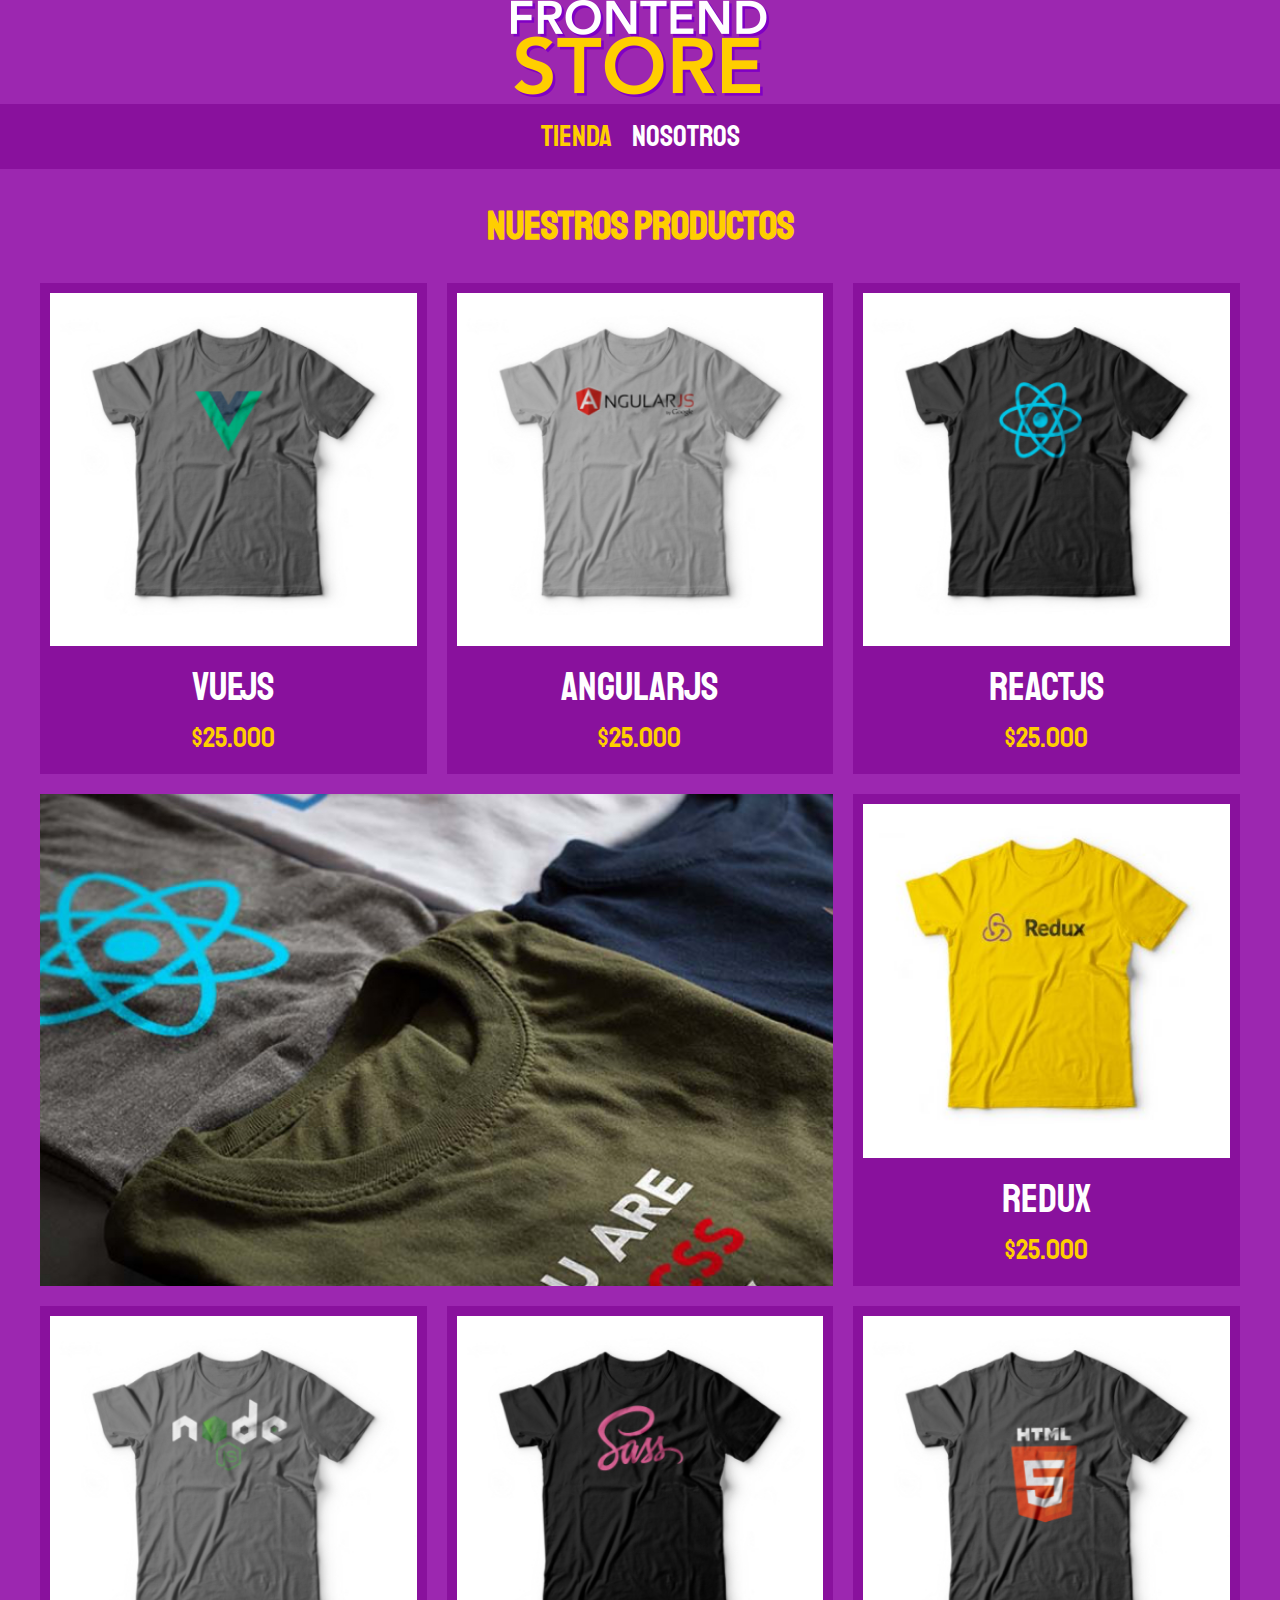
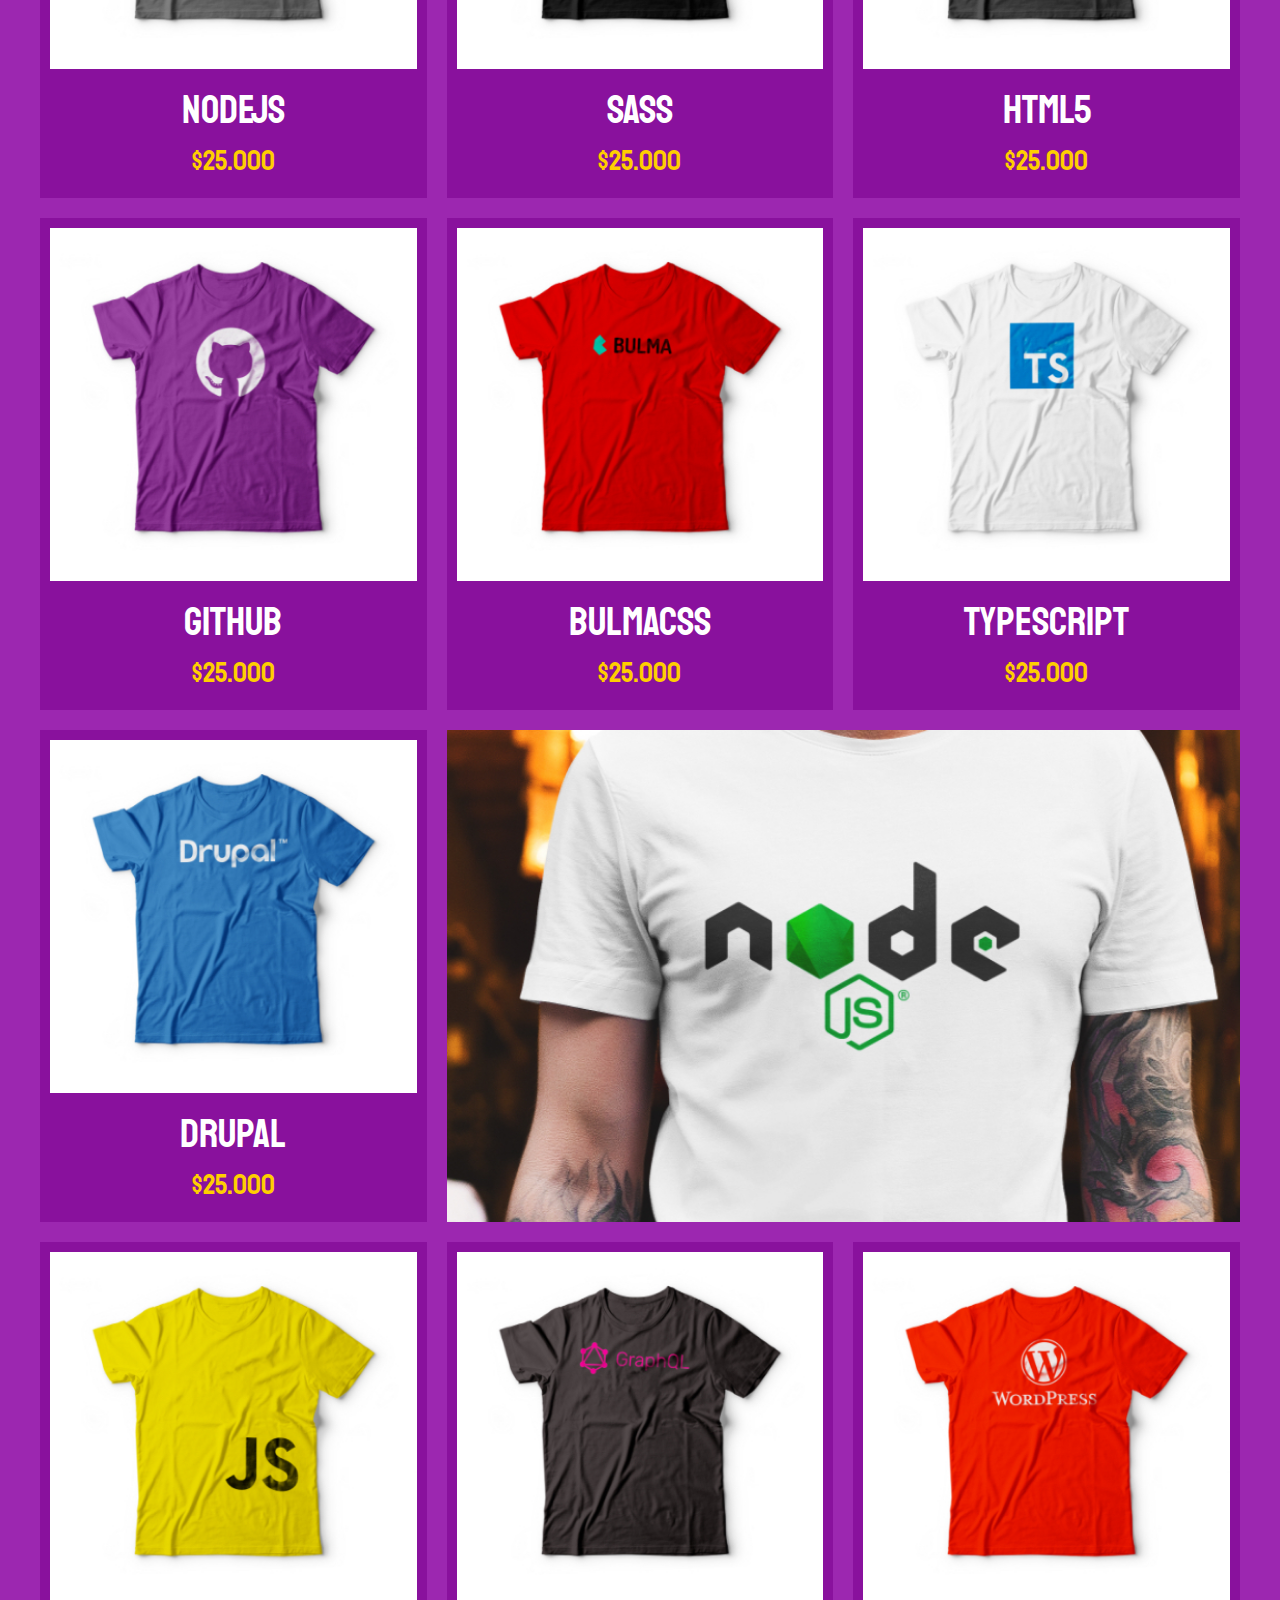
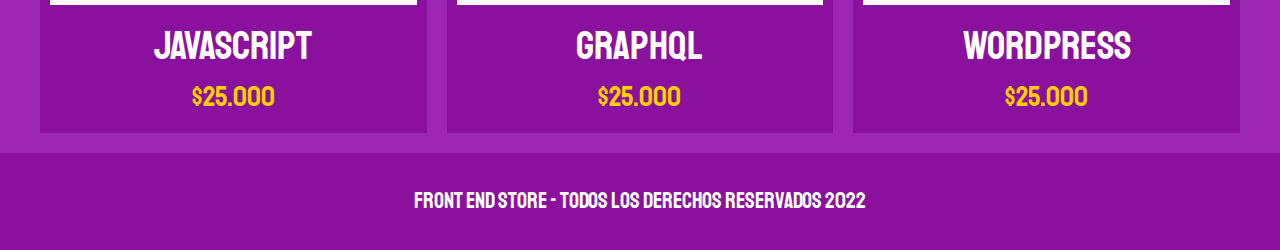
<file: proyecto2/index.html>
<!DOCTYPE html>
<html lang="en">
<head>
    <meta charset="UTF-8">
    <meta name="viewport" content="width=device-width, initial-scale=1.0">
    <link rel="preload" href="">
    <link rel="stylesheet" href="css/normalize.css">
    <link rel="preconnect" href="https://fonts.googleapis.com">
<link rel="preconnect" href="https://fonts.gstatic.com" crossorigin>
<link href="https://fonts.googleapis.com/css2?family=Krub:wght@400;700&family=Staatliches&display=swap" rel="stylesheet">
    <link rel="stylesheet" href="css/style.css">
    <title>Document</title>
</head>
<body>
    <header class="header">
        <a href="index.html">
            <img class="header__logo" src="img/logo.png" alt="Logotipo">
        </a>
    </header>
    <nav class="navegacion">
        <a class="navegacion__enlace navegacion__enlace--activo" href="index.html">Tienda</a>
        <a class="navegacion__enlace"  href="nosotros.html">Nosotros</a>
    </nav>

    <main class="contenedor">
        <h1>Nuestros Productos</h1>
        <div class="grid">
            <div class="producto">
                <a href="productos.html">
                    <img class="producto__imagen" src="img/1.jpg" alt="imagen__camiseta">
                    <div class="producto__informacion">
                        <p class="producto__nombre">VueJs</p>
                        <p class="producto__precio">$25.000</p>
                    </div>
                </a>
            </div><!--.producto-->
            <div class="producto">
                <a href="productos.html">
                    <img class="producto__imagen" src="img/2.jpg" alt="imagen__camiseta">
                    <div class="producto__informacion">
                        <p class="producto__nombre">AngularJS</p>
                        <p class="producto__precio">$25.000</p>
                    </div>
                </a>
            </div><!--.producto-->
            <div class="producto">
                <a href="productos.html">
                    <img class="producto__imagen" src="img/3.jpg" alt="imagen__camiseta">
                    <div class="producto__informacion">
                        <p class="producto__nombre">ReactJS</p>
                        <p class="producto__precio">$25.000</p>
                    </div>
                </a>
            </div><!--.producto-->
            <div class="producto">
                <a href="productos.html">
                    <img class="producto__imagen" src="img/4.jpg" alt="imagen__camiseta">
                    <div class="producto__informacion">
                        <p class="producto__nombre">Redux</p>
                        <p class="producto__precio">$25.000</p>
                    </div>
                </a>
            </div><!--.producto-->
            <div class="producto">
                <a href="productos.html">
                    <img class="producto__imagen" src="img/5.jpg" alt="imagen__camiseta">
                    <div class="producto__informacion">
                        <p class="producto__nombre">NodeJs</p>
                        <p class="producto__precio">$25.000</p>
                    </div>
                </a>
            </div><!--.producto-->
            <div class="producto">
                <a href="productos.html">
                    <img class="producto__imagen" src="img/6.jpg" alt="imagen__camiseta">
                    <div class="producto__informacion">
                        <p class="producto__nombre">SASS</p>
                        <p class="producto__precio">$25.000</p>
                    </div>
                </a>
            </div><!--.producto-->
            <div class="producto">
                <a href="productos.html">
                    <img class="producto__imagen" src="img/7.jpg" alt="imagen__camiseta">
                    <div class="producto__informacion">
                        <p class="producto__nombre">Html5</p>
                        <p class="producto__precio">$25.000</p>
                    </div>
                </a>
            </div><!--.producto-->
            <div class="producto">
                <a href="productos.html">
                    <img class="producto__imagen" src="img/8.jpg" alt="imagen__camiseta">
                    <div class="producto__informacion">
                        <p class="producto__nombre">Github</p>
                        <p class="producto__precio">$25.000</p>
                    </div>
                </a>
            </div><!--.producto-->
            <div class="producto">
                <a href="productos.html">
                    <img class="producto__imagen" src="img/9.jpg" alt="imagen__camiseta">
                    <div class="producto__informacion">
                        <p class="producto__nombre">BulmaCSS</p>
                        <p class="producto__precio">$25.000</p>
                    </div>
                </a>
            </div><!--.producto-->
            <div class="producto">
                <a href="productos.html">
                    <img class="producto__imagen" src="img/10.jpg" alt="imagen__camiseta">
                    <div class="producto__informacion">
                        <p class="producto__nombre">TypeScript</p>
                        <p class="producto__precio">$25.000</p>
                    </div>
                </a>
            </div><!--.producto-->
            <div class="producto">
                <a href="productos.html">
                    <img class="producto__imagen" src="img/11.jpg" alt="imagen__camiseta">
                    <div class="producto__informacion">
                        <p class="producto__nombre">Drupal</p>
                        <p class="producto__precio">$25.000</p>
                    </div>
                </a>
            </div><!--.producto-->
            <div class="producto">
                <a href="productos.html">
                    <img class="producto__imagen" src="img/12.jpg" alt="imagen__camiseta">
                    <div class="producto__informacion">
                        <p class="producto__nombre">JavaScript</p>
                        <p class="producto__precio">$25.000</p>
                    </div>
                </a>
            </div><!--.producto-->
            <div class="producto">
                <a href="productos.html">
                    <img class="producto__imagen" src="img/13.jpg" alt="imagen__camiseta">
                    <div class="producto__informacion">
                        <p class="producto__nombre">GraphQL</p>
                        <p class="producto__precio">$25.000</p>
                    </div>
                </a>
            </div><!--.producto-->
            <div class="producto">
                <a href="productos.html">
                    <img class="producto__imagen" src="img/14.jpg" alt="imagen__camiseta">
                    <div class="producto__informacion">
                        <p class="producto__nombre">WordPress</p>
                        <p class="producto__precio">$25.000</p>
                    </div>
                </a>
            </div><!--.producto-->
            <div class="grafico grafico--camisas"></div>
            <div class="grafico grafico--node"></div>
        </div>


    </main>

    <footer class="footer">
        <p class="footer__texto">Front End Store - Todos los derechos Reservados 2022</p>
    </footer>
    
</body>
</html>
</file>
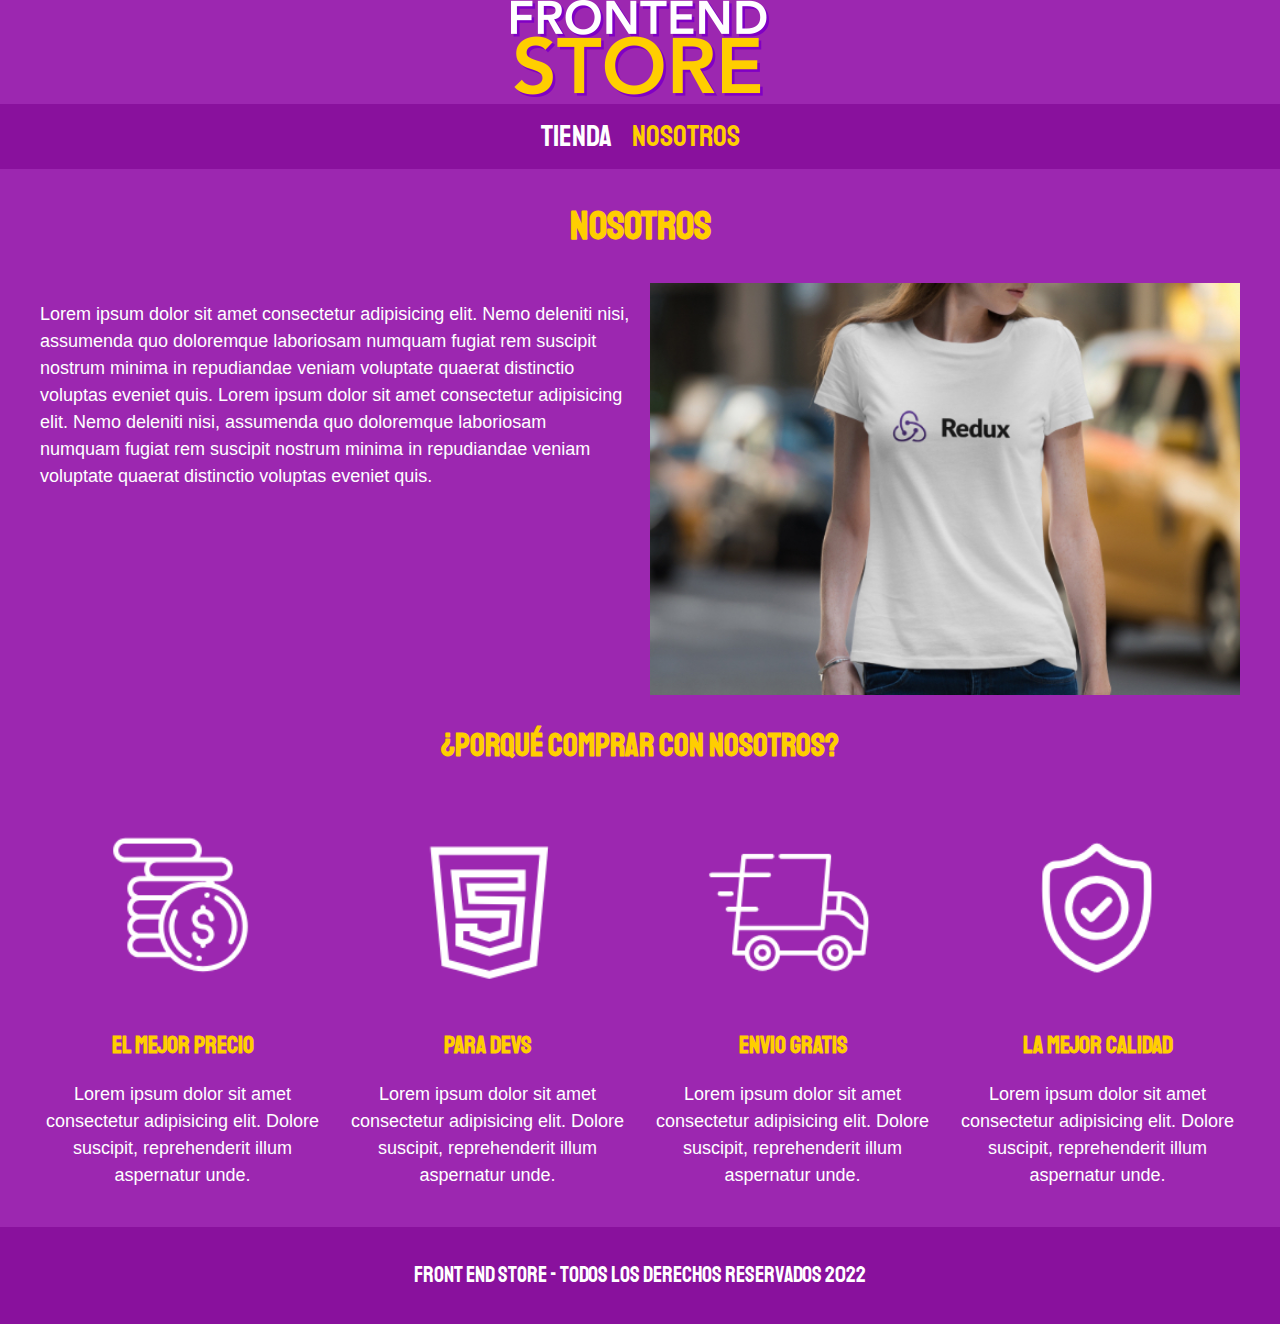
<file: proyecto2/nosotros.html>
<!DOCTYPE html>
<html lang="en">
<head>
    <meta charset="UTF-8">
    <meta name="viewport" content="width=device-width, initial-scale=1.0">
    <link rel="preload" href="">
    <link rel="stylesheet" href="css/normalize.css">
    <link rel="preconnect" href="https://fonts.googleapis.com">
<link rel="preconnect" href="https://fonts.gstatic.com" crossorigin>
<link href="https://fonts.googleapis.com/css2?family=Krub:wght@400;700&family=Staatliches&display=swap" rel="stylesheet">
    <link rel="stylesheet" href="css/style.css">
    <title>Document</title>
</head>
<body>
    <header class="header">
        <a href="index.html">
            <img class="header__logo" src="img/logo.png" alt="Logotipo">
        </a>
    </header>
    <nav class="navegacion">
        <a class="navegacion__enlace " href="index.html">Tienda</a>
        <a class="navegacion__enlace navegacion__enlace--activo"  href="nosotros.html">Nosotros</a>
    </nav>

    <main class="contenedor">
        <h1>Nosotros</h1>
        <div class="nosotros">
            <div class="nosotros__contenido">
                <p>Lorem ipsum dolor sit amet consectetur adipisicing elit.
                     Nemo deleniti nisi, assumenda quo doloremque laboriosam 
                     numquam fugiat rem suscipit nostrum minima in repudiandae
                     veniam voluptate quaerat distinctio voluptas eveniet quis.
                     Lorem ipsum dolor sit amet consectetur adipisicing elit.
                     Nemo deleniti nisi, assumenda quo doloremque laboriosam 
                     numquam fugiat rem suscipit nostrum minima in repudiandae
                     veniam voluptate quaerat distinctio voluptas eveniet quis.</p>

            </div>
            <img src="img/nosotros.jpg" alt="imagen nosotros" class="nosotros__imagen">
        </div>
    </main>

    <section class="contenedor comprar">
        <h2 class="comprar__titulo">¿Porqué Comprar con Nosotros?</h2>
        <div class="bloques">
            <div class="bloque">
                <img class="bloque__imagen" src="img/icono_1.png" alt="">
                <h3 class="bloque__titulo">El mejor Precio</h3>
                <p>Lorem ipsum dolor sit amet consectetur adipisicing elit.
                     Dolore suscipit, reprehenderit illum aspernatur unde.</p> 
            </div><!--bloque-->
            <div class="bloque">
                <img class="bloque__imagen" src="img/icono_2.png" alt="">
                <h3 class="bloque__titulo">Para devs</h3>
                <p>Lorem ipsum dolor sit amet consectetur adipisicing elit.
                     Dolore suscipit, reprehenderit illum aspernatur unde.</p> 
            </div><!--bloque-->
            <div  class="bloque">
                <img class="bloque__imagen" src="img/icono_3.png" alt="">
                <h3 class="bloque__titulo">Envio gratis</h3>
                <p>Lorem ipsum dolor sit amet consectetur adipisicing elit.
                     Dolore suscipit, reprehenderit illum aspernatur unde.</p> 
            </div><!--bloque-->
            <div class="bloque">
                <img class="bloque__imagen" src="img/icono_4.png" alt="">
                <h3 class="bloque__titulo">la mejor calidad</h3>
                <p>Lorem ipsum dolor sit amet consectetur adipisicing elit.
                     Dolore suscipit, reprehenderit illum aspernatur unde.</p> 
            </div><!--bloque-->
        </div><!--Bloques-->


    </section>

    <footer class="footer">
        <p class="footer__texto">Front End Store - Todos los derechos Reservados 2022</p>
    </footer>
    
</body>
</html>
</file>
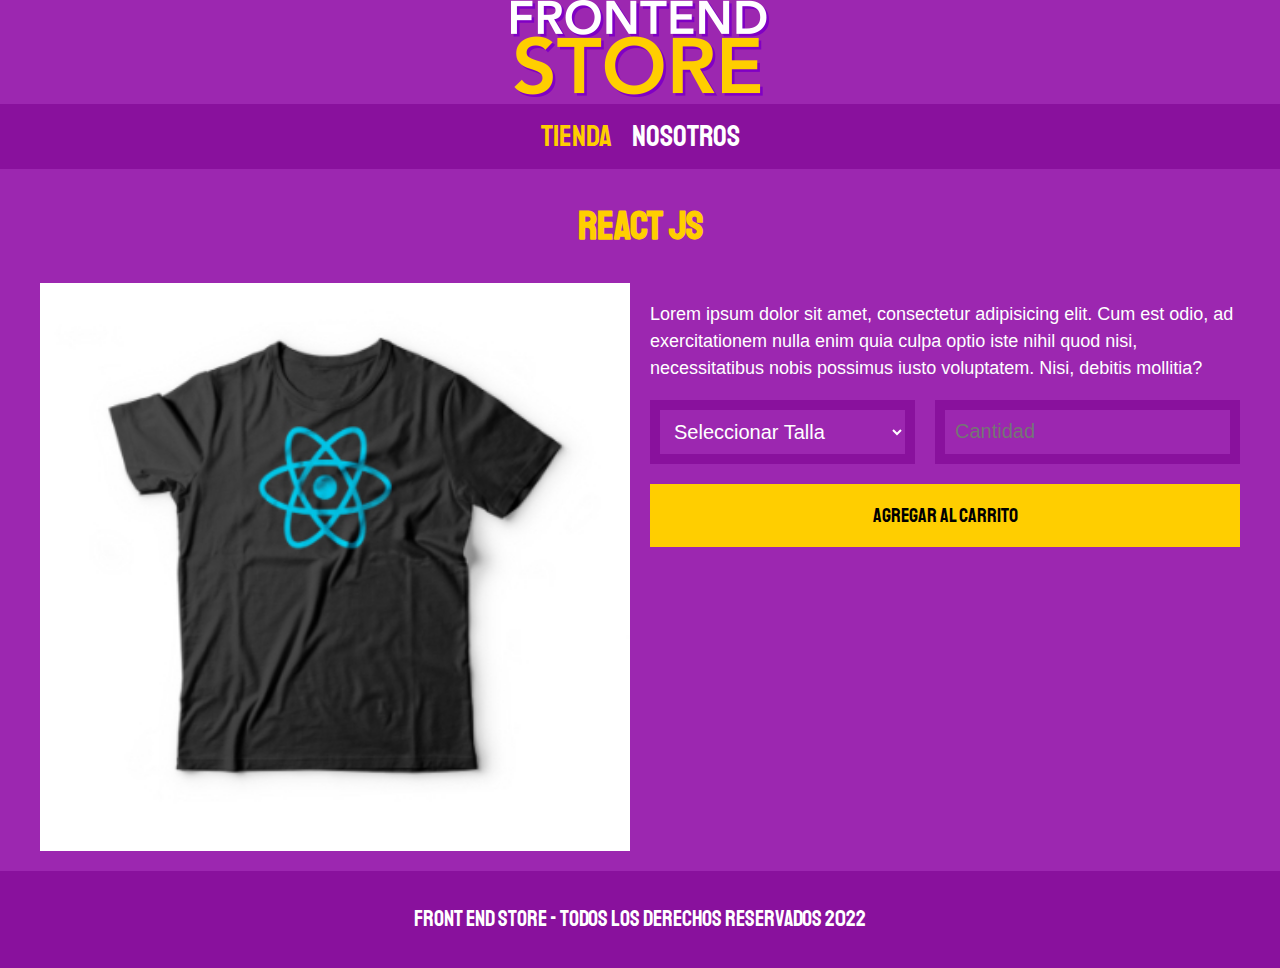
<file: proyecto2/productos.html>
<!DOCTYPE html>
<html lang="en">
<head>
    <meta charset="UTF-8">
    <meta name="viewport" content="width=device-width, initial-scale=1.0">
    <link rel="preload" href="">
    <link rel="stylesheet" href="css/normalize.css">
    <link rel="preconnect" href="https://fonts.googleapis.com">
<link rel="preconnect" href="https://fonts.gstatic.com" crossorigin>
<link href="https://fonts.googleapis.com/css2?family=Krub:wght@400;700&family=Staatliches&display=swap" rel="stylesheet">
    <link rel="stylesheet" href="css/style.css">
    <title>Document</title>
</head>
<body>
    <header class="header">
        <a href="index.html">
            <img class="header__logo" src="img/logo.png" alt="Logotipo">
        </a>
    </header>
    <nav class="navegacion">
        <a class="navegacion__enlace navegacion__enlace--activo" href="index.html">Tienda</a>
        <a class="navegacion__enlace"  href="nosotros.html">Nosotros</a>
    </nav>

    <main class="contenedor">
        <h1>React JS</h1>
        <div class="camisa">
            <img src="img/3.jpg" alt="imagen producto" class="camisa__imagen">
            <div class="camisa__contenido">
                <p>Lorem ipsum dolor sit amet, consectetur adipisicing elit.
                     Cum est odio, ad exercitationem nulla enim quia culpa optio
                      iste nihil quod nisi, necessitatibus nobis possimus    
                     iusto voluptatem. Nisi, debitis mollitia?</p>

                     <form  class="formulario">
                        <select class="formulario__campo" name="" id="">
                            <option  disabled selected="">Seleccionar Talla</option>
                            <option value="">Chica</option>
                            <option value="">mediana</option>
                            <option value="">grande</option>
                        </select>
                        <input class="formulario__campo" type="number" placeholder="Cantidad" name="" value="" min="1">

                        <input class="formulario__submit" type="submit " value="Agregar al Carrito">


                     </form>
            </div>
        </div>


    </main>

    <footer class="footer">
        <p class="footer__texto">Front End Store - Todos los derechos Reservados 2022</p>
    </footer>
    
</body>
</html>
</file>
<file: proyecto2/css/style.css>
:root {
  --primario: #9c27b0;
  --primarioOscuro: #89119d;
  --secundario: #ffce00;
  --secundarioOscuro: rgb(233, 287, 2);
  --blanco: #fff;
  --negro: #000;
  --fuentePrincipal: "Staatliches", cursive;
}

html {
  box-sizing: border-box;
  font-size: 62.5%;
}
*,
*::before,
*::after {
  box-sizing: inherit;
}
/*globales*/
body {
  background-color: var(--primario);
  font-size: 1.6rem;
  line-height: 1.5;
}
p {
  font-size: 1.8rem;
  font-family: Arial, Helvetica, sans-serif;
  color: var(--blanco);
}
a {
  text-decoration: none;
}
img {
  width: 100%;
}
.contenedor {
  max-width: 120rem;
  margin: 0 auto;
}
h1,
h2,
h3 {
  text-align: center;
  color: var(--secundario);
  font-family: var(--fuentePrincipal);
}
h1 {
  font-size: 4rem;
}
h2 {
  font-size: 3.2rem;
}
h3 {
  font-size: 2.4rem;
}
/*header*/
.header {
  display: flex;
  justify-content: center;
}
.header_logo {
  margin: 3rem 0;
}
/*footer*/
.footer{
background-color: var(--primarioOscuro);
padding: 1rem 0;
margin-top: 2rem;
}
.footer__texto{
    text-align: center;
    font-family: var(--fuentePrincipal);
    font-size: 2.2rem;

}
/*navegacion*/
.navegacion {
    background-color: var(--primarioOscuro);
    padding: 1rem 0;
    display: flex;
    justify-content: center;
    gap: 2rem;

}
.navegacion__enlace{
    font-family: var(--fuentePrincipal);
    color: var(--blanco);
    font-size: 3rem;

}
.navegacion__enlace--activo,
.navegacion__enlace:hover{
    color: var(--secundario);
}
/**grid*/
.grid{
    display: grid;
    grid-template-columns: repeat(2, 1fr);
    gap: 2rem;
}
@media (min-width: 768px) {
    .grid{
        grid-template-columns: repeat(3, 1fr);
    }
}

/*productos*/

.producto{
background-color: var(--primarioOscuro);
padding: 1rem;

}
.producto__imagen{
width: 100%;
}

.producto__nombre{
font-size: 4rem;
}
.producto__precio{
font-size: 2.8rem;
color: var(--secundario);
}
.producto__nombre,
.producto__precio{
    font-family: var(--fuentePrincipal);
    margin: 1rem 0;
    text-align: center;
    line-height: 1.2;
}

/*graficos*/
.grafico{
min-height: 30rem;
background-repeat: no-repeat;
background-size: cover;
grid-column: 1/3;

}
.grafico--camisas{
grid-row: 2/3;
background-image: url(../img/grafico1.jpg);

}
.grafico--node{
    background-image: url(../img/grafico2.jpg);
    grid-row: 8/9;
}
@media (min-width: 768px) {
    .grafico--node{
        grid-row: 5/6;
        grid-column: 2/4;
        
        }    
}
/*Nosotros*/
.nosotros{
  display: grid;
  grid-template-rows: repeat(2, auto);
  
}
@media (min-width: 768px) {
  .nosotros{
    grid-template-columns: repeat(2, 1fr);
    column-gap: 2rem;
    }
}

.nosotros__imagen{
grid-row: 1/2;

}
@media (min-width: 768px) {
    .nosotros__imagen{
      grid-column: 2/3;
     
    }
    
}
/**bloques**/

.bloques{
display: grid;
grid-template-columns: repeat(2, 1fr);
gap: 2rem;
}
@media (min-width: 768px) {
    .bloques{
      grid-template-columns: repeat(4, 1fr);
    }
}
.bloque{
  text-align: center;

}

.bloque__titulo{
  margin: 0;
}

/*pagina del producto*/
@media (min-width: 768px) {
    .camisa{
      display: grid;
      grid-template-columns: repeat(2, 1fr);
      column-gap: 2rem;
    }
}
.formulario{
  display: grid;
  grid-template-columns: repeat(2, 1fr);
  gap: 2rem;

}
.formulario__campo{
  border-color: var(--primarioOscuro);
  border-width: 1rem;
  border-style: solid;
/*resumido
border: 1rem solid var(--primarioOscuro);
*/
background-color: transparent;
color: var(--blanco);
font-size: 2rem;  
font-family: Arial, Helvetica, sans-serif;
padding: 1rem;
/*appearance:none; quita la flecha del option*/
}
.formulario__submit{
  background-color: var(--secundario);
  border: none;
  font-size: 2rem;
  font-family: var(--fuentePrincipal);
  padding: 2rem;
  transition: background-color .3s ease;
  grid-column: 1/3;
  text-align: center;
}
.formulario__submit:hover{
  cursor: pointer;
  background-color: var(--secundarioOscuro);
}
</file>
